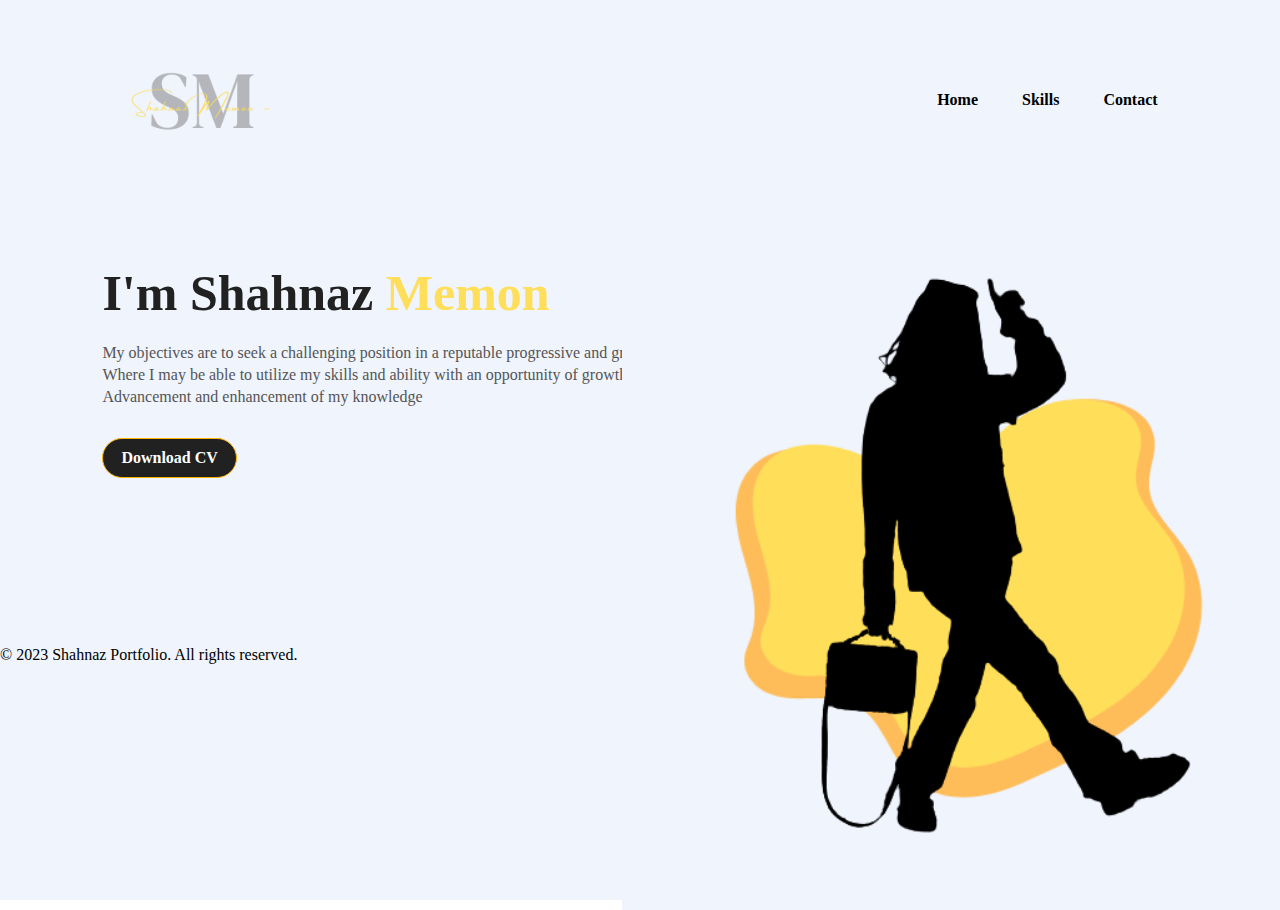
<file: Portfolio 1/index.html>
<!DOCTYPE html>
<html lang="en">
<head>
    <meta charset="UTF-8">
    <meta http-equiv="X-UA-Compatible" content="IE=edge">
    <meta name="viewport" content="width=device-width, initial-scale=1.0">
    <title>Portfolio</title>
    <link rel="shortcut icon" href="favicon.png" type="image/x-icon">
    <link rel="stylesheet" href="style.css">
</head>
<body>
    <div class="hero">
    <nav>
        <img src="b.png" width="200" class="logo"  >
        <ul>
            <li><a href="index.html">Home</a></li>
            <li><a href="Skills.html">Skills</a></li>
            <li><a href="Contact.html">Contact</a></li>
            
        </ul>
    </nav>
    <div class="detal">
    <h1> I'm Shahnaz <span>Memon</span></h1>
    <p>My objectives are to seek a challenging position in a reputable progressive and growing organization.
        <br> Where I may be able to utilize my skills and ability with an opportunity of growth.
    <br> Advancement and enhancement of my knowledge </p>
        <a href="Shahnaz CV.pdf" download target="_blank">Download CV</a>
    </div>
    <div class="images">
        <img src="splash.png" class="shape">
        <img src="SMM.png" class="girl">
    </div>

<footer>
    <div class="container">
      <p> &copy; 2023 Shahnaz Portfolio. All rights reserved.</p>
    </div>
  </footer>
</div>
</body>
</html>
</file>
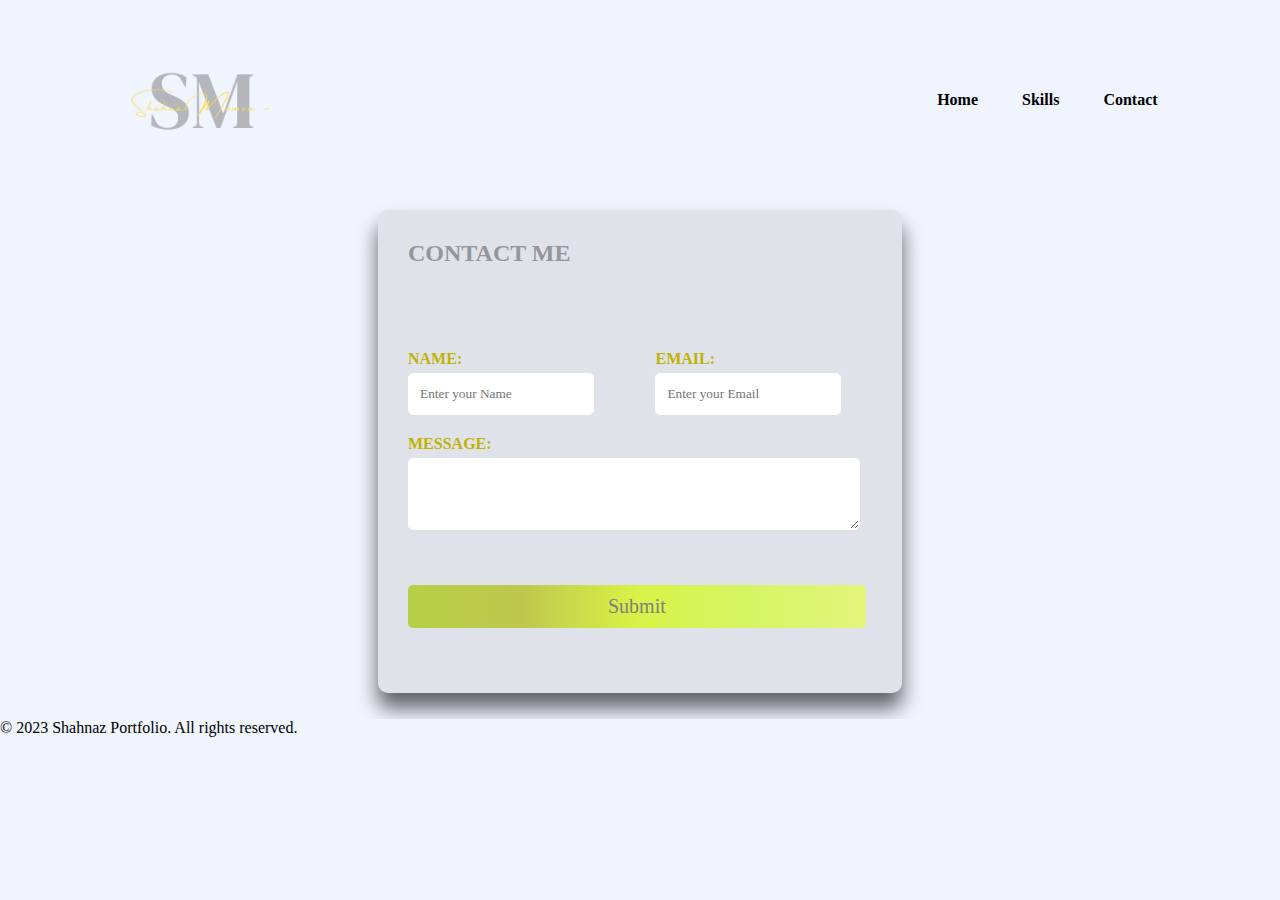
<file: Portfolio 1/Contact.html>
<!DOCTYPE html>
<html lang="en">
<head>
    <meta charset="UTF-8">
    <meta http-equiv="X-UA-Compatible" content="IE=edge">
    <meta name="viewport" content="width=device-width, initial-scale=1.0">
    <title>Portfolio</title>
    <link rel="stylesheet" href="style.css">
</head>
<body>
    <div class="hero">
    <nav>
        <img src="b.png" width="200" class="logo"  >
        <ul>
          <li><a href="index.html">Home</a></li>
          <li><a href="Skills.html">Skills</a></li>
          <li><a href="Contact.html">Contact</a></li>
          
      </ul>
    </nav>
    
    
    <section id="contact">
        <div class="Box">
          <h2>Contact Me</h2>
          <form>
            <div class="content">
               
                    </div>
                    <br>
                    <div class="content">
                        <div class="input-box">
                            <label for="name">Name:</label>
                            <input type="text" placeholder="Enter your Name" name="name">                            
                       
                    </div>
                   <br> 
                   <div class="input-box">
                    <label for="email">Email:</label>
                    <input type="email" placeholder="Enter your Email" name="Email">                            
               
            </div>    <br>     
            
                <div class="msg">
                    <div class="input-box"> 
                    <label for="message">Message:</label>
            <textarea id="message" name="message"></textarea>
                </div>
            
          </div><br>
          <div class="button-container"> 
          <button>Submit</button></div>
            
          </form>
        </div>
        
      </section>



<footer>
    <div class="containerr">
      <p> &copy; 2023 Shahnaz Portfolio. All rights reserved.</p>
    </div>
  </footer>
</div>
</body>
</html>
</file>
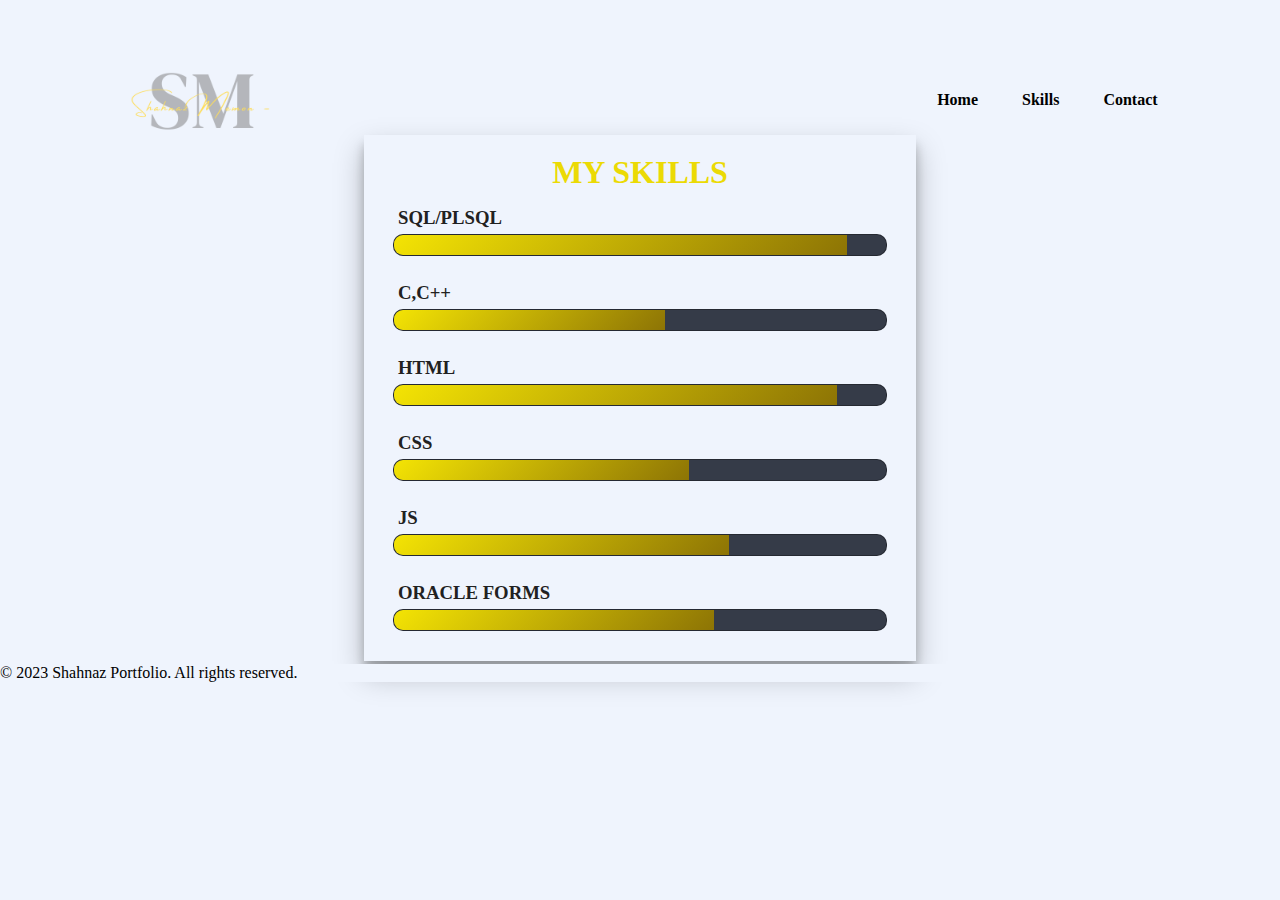
<file: Portfolio 1/Skills.html>
<!DOCTYPE html>
<html lang="en">
<head>
    <meta charset="UTF-8">
    <meta http-equiv="X-UA-Compatible" content="IE=edge">
    <meta name="viewport" content="width=device-width, initial-scale=1.0">
    <title>Skills</title>
    <link rel="stylesheet" href="style.css">
</head>
<body>
    <div class="hero">
    <nav>
        <img src="b.png" width="200" class="logo"  >
        <ul>
            <li><a href="index.html">Home</a></li>
            <li><a href="Skills.html">Skills</a></li>
            <li><a href="Contact.html">Contact</a></li>
            
        </ul>
    </nav>
    <div class="skills">
        <h1>My Skills</h1>
        <li><h3>SQL/PLSQL</h3>
            <span class="bar"> <span class="SQLPLSQL"></span></span>
                   
        </li>
        <li><h3>C,C++</h3>
            <span class="bar"> <span class="CC"></span></span>
                   
        </li>
        <li><h3>html</h3>
            <span class="bar"> <span class="Html"></span></span>
                   
        </li>
        <li><h3>CSS</h3>
            <span class="bar"> <span class="CSS"></span></span>
                   
        </li>
        <li><h3>JS</h3>
            <span class="bar"> <span class="JS"></span></span>
                   
        </li>
        <li><h3>Oracle Forms</h3>
            <span class="bar"> <span class="OracleForms"></span></span>
                   
        </li>
    </div>
    <footer>
        <div class="containerr">
          <p> &copy; 2023 Shahnaz Portfolio. All rights reserved.</p>
          <style> 
          .containerr p{
            margin: 68px 0;
            padding: -10px;
          background: #eff4fd;}
          </style>
        
        </div>
      </footer>


</div>
</body>
</html>
</file>
<file: Portfolio 1/style.css>
*{
    margin: 0;
    padding: 0;
    font-family:initial;
  

}
.hero{
    position: relative;
    width: 100%;
    height: 100vh;
    background: #eff4fd;
    
    
}
nav{
    display: flex;
    width: 84%;
    margin: auto;
    padding: 0px;
    align-items: center;
    justify-content: space-between;
    
  
}

nav ul li{
    display: inline-block;
    list-style: none;
    margin: 10px 20px;
}
nav ul li a{
    text-decoration: none;
    color: #000;
    font-weight: bold;
}
nav ul li a:hover{
    color:#7f00ff;
}
.detal{
    margin-left: 8%;
    margin-top: 5%
}
.detal h1{
    font-size: 50px;
    color: #212121;
    margin-bottom: 20px;

}
span{
    color: #ffde59;
    text-decoration: solid;
}
.detal p{
    color: #555;
    line-height: 22px;

}
.detal a{
    background: #212121;
    padding: 10px 18px;
    text-decoration: none;
    border:rgb(255,181,0) 1px solid;
    font-weight: bold;
    color: #fff;
    display: inline-block;
    margin: 30px 0;
    border-radius: 35px;
}
.detal a:hover{
    background-color: rgb(255,181,0);

}
.images{
    width: 45%;
    height:80%;
    position: absolute;
    bottom:0;
    right: 10px;
}
.images img{
    height:100%;
    position:absolute;
    left: 50%;
    bottom:-10px;
    transform:translateX(-50%);
    transition: bottom 1s, left 1s;

}
.images:hover .shape{
    bottom: 40px;
    }
.images:hover .girl{
        left: 45%;
    }
   
    .skills{
       
        width: 514px;
        margin: -65px auto;
        color: #212121;
        padding: 19px;
        box-shadow:0 14px 28px rgba(0,0,0,0.25), 0 10px 10px rgba(0,0,0,0.22);
       }
       

   .skills li{
    list-style: none;
    text-transform: uppercase;
    margin: 1px 0;
    padding: 10px;
   }
   .skills h1{
    text-align: center;
    text-transform: uppercase;
    color: rgb(235 218 4);
   }
   .skills h3{
    margin: 5px;
   }
  .bar{
    background: #353b48;
    display: block;
    height:20px ;
    border: 1px solid rgba(0,0,0,0.3);
    border-radius: 10px;
    overflow: hidden;
    box-shadow:0 1px 3px rgba(0,0,0,0.12), o 1px 2px rgba(0,0,0,0.24);
    transition: all 0.3s cubic-bezier(.25,.8,.25.1);


  }
  .bar:hover{
    box-shadow: 0 14px 28px rgba(0,0,0,0.25), 0 10px 10px rgba(0,0,0,0.22);
  }
  .bar span{
    height: 20px;
    float: left;
    background: linear-gradient(135deg, rgb(244, 228, 4), rgb(141, 116, 5)100%);
  }
  .SQLPLSQL{
    width: 92%;
    animation:SQLPLSQL 3s ;
  }
  .CC{
    width:55%;
    animation:CC 3s;

  }
  .Html{
    width: 90%;
    animation:Html 3s ;
  }
  
  .CSS{
    width: 60%;
    animation:CSS 3s;
  }
  
  .JS{
    width: 68%;
    animation:JS 3s;
  }
  .OracleForms{
    width: 65%;
    animation:OracleForms 3s;
  }
  @keyframes SQLPLSQL{
    0%{
        width: 0%;
    }
    92%{
        width: 92%;
    }
}
@keyframes CC {
    0%{
        width: 0%;
    }
    55%{
        width: 55%;
    }
}
  @keyframes Html {
    0%{
        width: 0%;
    }
    90%{
        width: 90%;
    }
}
    
  @keyframes CSS{
    0%{
        width: 0%;
    }
    60%{
        width: 60%;
    }
}
  @keyframes JS {
    0%{
        width: 0%;
    }
    68%{
        width: 68%;
    }
}
    @keyframes OracleForms{
        0%{
            width: 0%;
        }
        65%{
            width: 65%;
        }
    
  }
  
  .container{
    margin: 138px 0;
    padding: -19px;
    background:#eff4fd;
  }
  .containerr p{
    margin: 16px 0;
    padding: -10px;
  background: #eff4fd;
 
}
section {
    padding: 10px 350px;
  }
  
  section h2 {
    margin: 0;
    padding: 0;
  
  }

.Box{
    max-width: 500px;
    padding: 30px;
    margin: 0 28px;
    border-radius: 10px;
    overflow: hidden;
    background: rgba(163, 154, 154, 0.2);
    box-shadow: 0 15px 20px rgba(0,0,0,0.6);

}
.Box h2{
    text-align: Left;
    text-transform: uppercase;
    color:rgb(148, 150, 156);

}


.content{
    display: flex;
    flex-wrap: wrap;
    justify-content: space-between;
    padding:20px 0;
}
.input-box{
    display: flex;
    flex-wrap:wrap;
    width:40%;
    padding-bottom:15px;
}
.input-box:nth-child(2n){
    justify-content:end;
}
.input-box label{
width: 90%;
font-weight: bold;
color: rgb(191, 178, 3);
margin:5px 0;
text-transform: uppercase;
}
.input-box input{
    height: 40px;
    width: 90%;
    padding: 0 11px;
    border-radius: 5px;
    border: 1px white solid;
}
.msg{
    display: flex;
    flex-wrap:wrap;
    width:100%;
    padding-bottom:15px;
}
.msg label{
    width: 100%;
    font-weight: bold;
    color: rgb(191, 178, 3);
    margin:5px 0;
    text-transform: uppercase;
    }
.msg textarea{
    height: 70px;
    width: 100%;
    padding: 0 225px;
    border-radius: 5px;
    border: 1px white solid;
}

.button-container{
    margin:15px 0;
   }
.button-container button{
    width: 100%;
    margin-top: 10px;
    padding: 10px 200px;
    display: block;
    font-size: 20px;
    color:grey;
    border: none;
    border-radius: 5px;
    background-image: linear-gradient(to right,#b7d046,#bec84d,#d8f246,#d6f564, #e4f47c);
    cursor: pointer;
    transition: 0.3sS;
   }
 
   .button-container button:hover{
    background-image: linear-gradient(to right,#e4f47c,#d6f564,#d8f246,#bec84d,#b7d046);
   }
</file>
